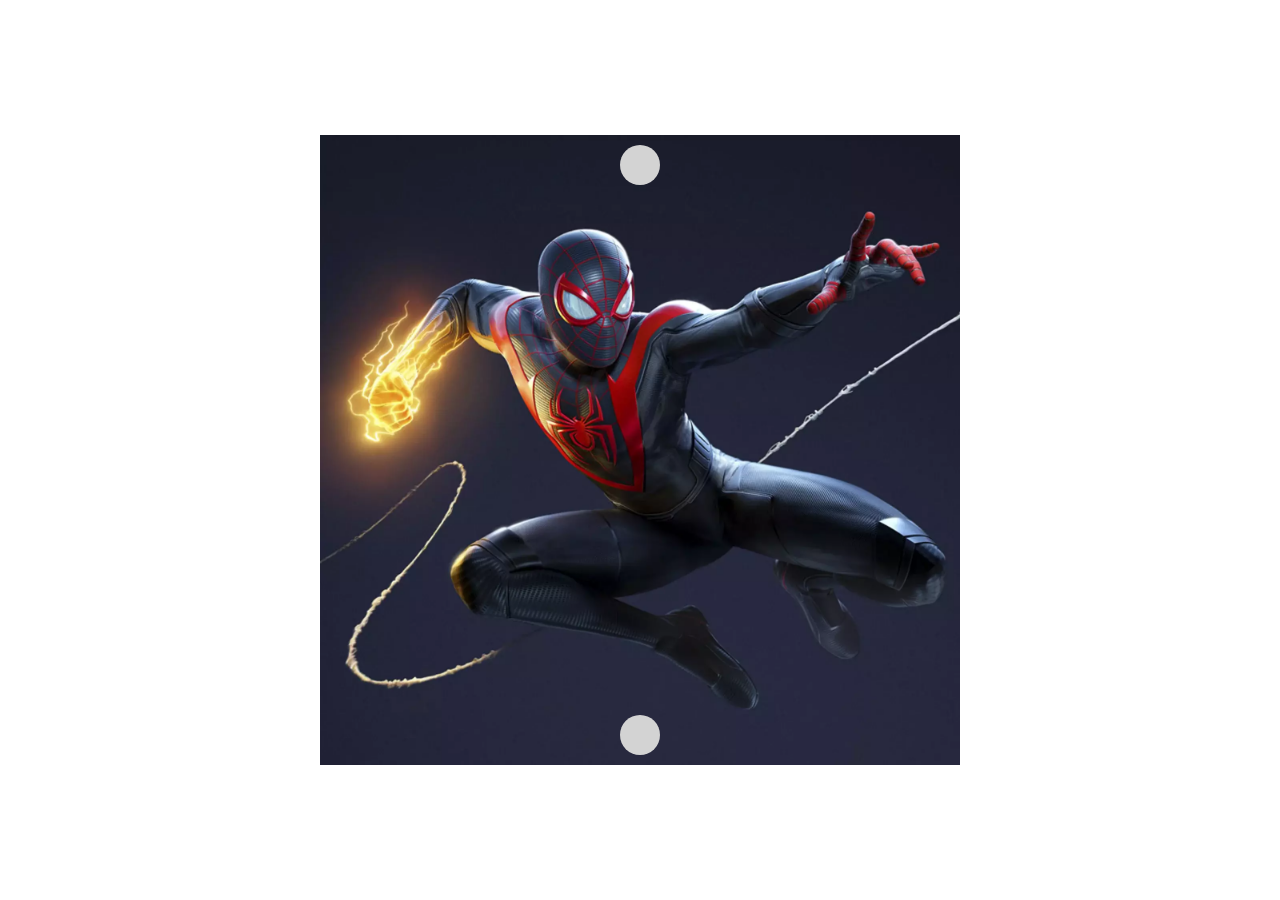
<file: index.html>
<!DOCTYPE html>
<html lang="en">
<head>
    <meta charset="UTF-8">
    <meta http-equiv="X-UA-Compatible" content="IE=edge">
    <meta name="viewport" content="width=device-width, initial-scale=1.0">
    <link rel="stylesheet" href="https://cdnjs.cloudflare.com/ajax/libs/font-awesome/6.3.0/css/all.min.css" integrity="sha512-SzlrxWUlpfuzQ+pcUCosxcglQRNAq/DZjVsC0lE40xsADsfeQoEypE+enwcOiGjk/bSuGGKHEyjSoQ1zVisanQ==" crossorigin="anonymous" referrerpolicy="no-referrer" />
    <link rel="stylesheet" href="css/style.css">
    <title>Carosello</title>
</head>
<body>

    <div class="container">
        <div class="slider">
            <div class="img-list">
                <!--
                <div class="img-wrapper">
                    <img  class="image"src="img/01.webp" alt="Prima immagine">
                </div>
                <div class="img-wrapper">
                    <img class="image" src="img/02.webp" alt="Seconda immagine">
                </div>
                <div class="img-wrapper">
                    <img class="image" src="img/03.webp" alt="Terza immagine">
                </div>
                <div class="img-wrapper">
                    <img class="image" src="img/04.webp" alt="Quarta immagine">
                </div>
                <div class="img-wrapper">
                    <img class="image" src="img/05.webp" alt="Quinta immagine">
                </div>
                -->
            </div>
            <div id="next" class="nav"><i class="fa-solid fa-chevron-up"></i></div>
            <div id="prev" class="nav"><i class="fa-solid fa-chevron-down"></i></div>
        </div>
    </div>



    <script type="text/javascript" src="js/main.js"></script>
</body>

</html>
</file>
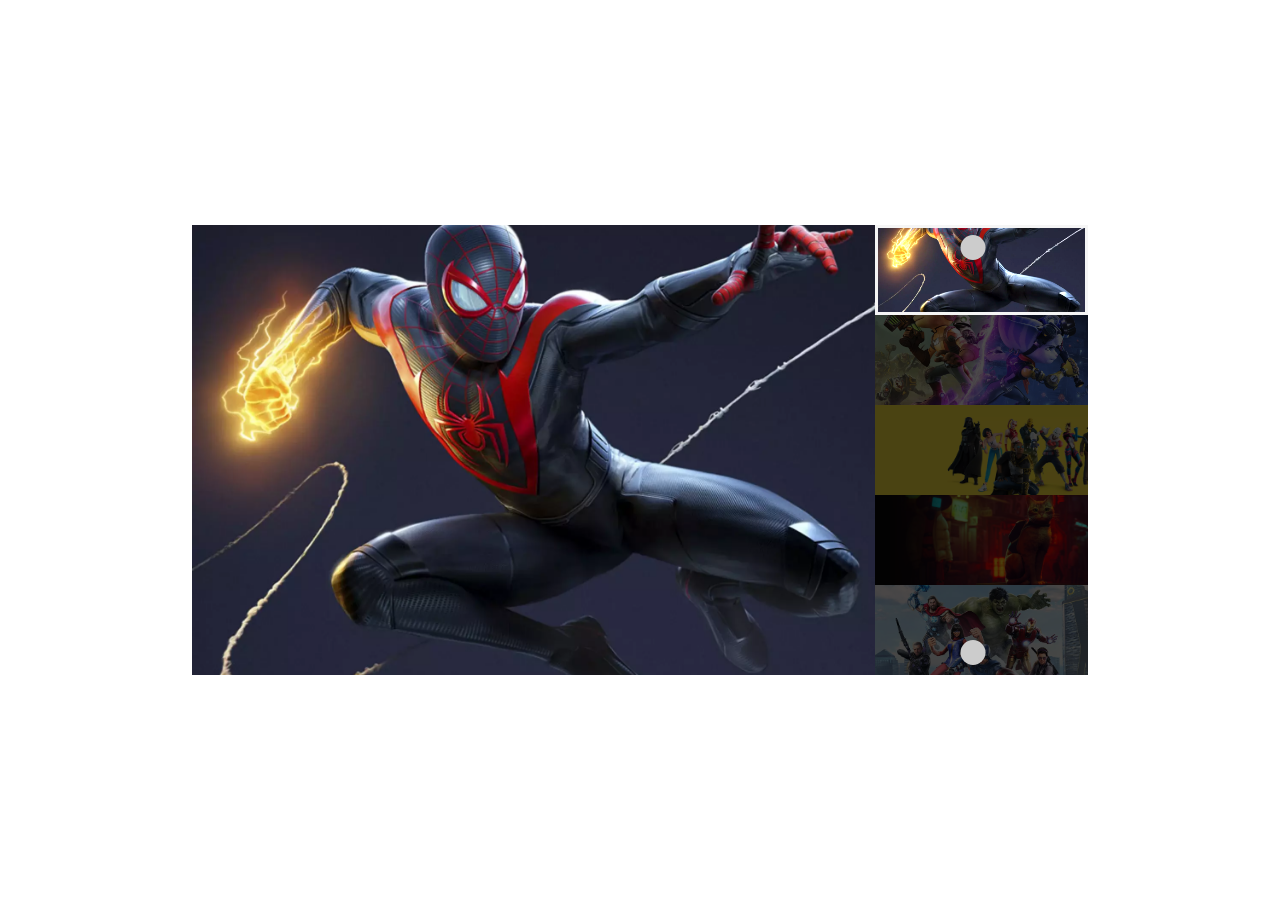
<file: bonus_2/index.html>
<!DOCTYPE html>
<html lang="en">
<head>
    <meta charset="UTF-8">
    <meta http-equiv="X-UA-Compatible" content="IE=edge">
    <meta name="viewport" content="width=device-width, initial-scale=1.0">
    <link rel="stylesheet" href="https://cdnjs.cloudflare.com/ajax/libs/font-awesome/6.3.0/css/all.min.css" integrity="sha512-SzlrxWUlpfuzQ+pcUCosxcglQRNAq/DZjVsC0lE40xsADsfeQoEypE+enwcOiGjk/bSuGGKHEyjSoQ1zVisanQ==" crossorigin="anonymous" referrerpolicy="no-referrer" />
    <link rel="stylesheet" href="css/style.css">
    <title>Carosello</title>
</head>
<body>

    <div class="container">
        <div class="slider">
            <div class="img-list">
                <!--
                <div class="img-wrapper">
                    <img  class="image"src="img/01.webp" alt="Prima immagine">
                </div>
                <div class="img-wrapper">
                    <img class="image" src="img/02.webp" alt="Seconda immagine">
                </div>
                <div class="img-wrapper">
                    <img class="image" src="img/03.webp" alt="Terza immagine">
                </div>
                <div class="img-wrapper">
                    <img class="image" src="img/04.webp" alt="Quarta immagine">
                </div>
                <div class="img-wrapper">
                    <img class="image" src="img/05.webp" alt="Quinta immagine">
                </div>
                -->
            </div>

            <div class="img-list-right">
                <!--
                <div class="img-right">
                    <img class="image" src="${gameArray[i]}">
                </div>
                -->
            </div>



            <div id="next" class="nav"><i class="fa-solid fa-chevron-up"></i></div>
            <div id="prev" class="nav"><i class="fa-solid fa-chevron-down"></i></div>
        </div>
    </div>



    <script type="text/javascript" src="js/main.js"></script>
</body>

</html>
</file>
<file: css/style.css>
*{
    padding: 0;
    margin: 0;
    box-sizing: border-box;
}
.container{
    width: 50vw;
    margin: auto;
}
.slider{
    height: 70vh;
    margin-top: 15vh;
    position: relative;
}
.image{
    object-fit: cover;
    width: 100%;
    height: 100%;
}
.img-wrapper{
    height: 100%;
    display: none;
}
.img-wrapper.show{
    display: block;
}
.img-list{
    height: 100%;
}
#next{
    top: 10px;
}

#prev{
    bottom: 10px;
}

.nav{
    position: absolute;
    left: 50%;
    transform: translateX(-50%);
    background-color: lightgray;
    width: 40px;
    height: 40px;
    border-radius: 50%;
    display: flex;
    justify-content: center;
    align-items: center;
    font-size: 30px;
}
</file>
<file: bonus_2/css/style.css>
*{
    padding: 0;
    margin: 0;
    box-sizing: border-box;
}

.container{
    width: 70vw;
    margin: auto;
}

.slider{
    margin: 25vh 0;
    height: 50vh;
    position: relative;
    display: flex;
    min-width: 700px;
}
.img-list{
    height: 100%;
    width: 80%;
}

.img-list-right{
    width: 25%;
}

.img-right{
    height: 20%;
    display: block;
    filter: brightness(0.3);
}

.img-right.border{
    filter: brightness(1.2);
    border: 3px solid #cccccc;
}

.img-wrapper{
    height: 100%;
    display: none;
}

.image{
    object-fit: cover;
    width: 100%;
    height: 100%;
}

.img-wrapper.show{
    display: block;
}

.nav{
    position: absolute;
    right: 10%;
    transform: translateX(-50%);
    background-color: #cccccc;
    width: 25px;
    height: 25px;
    border-radius: 50%;
    display: flex;
    justify-content: center;
    align-items: center;
    font-size: 15px;

}

#next{
    top: 10px;
}

#prev{
    bottom: 10px;
}
</file>
